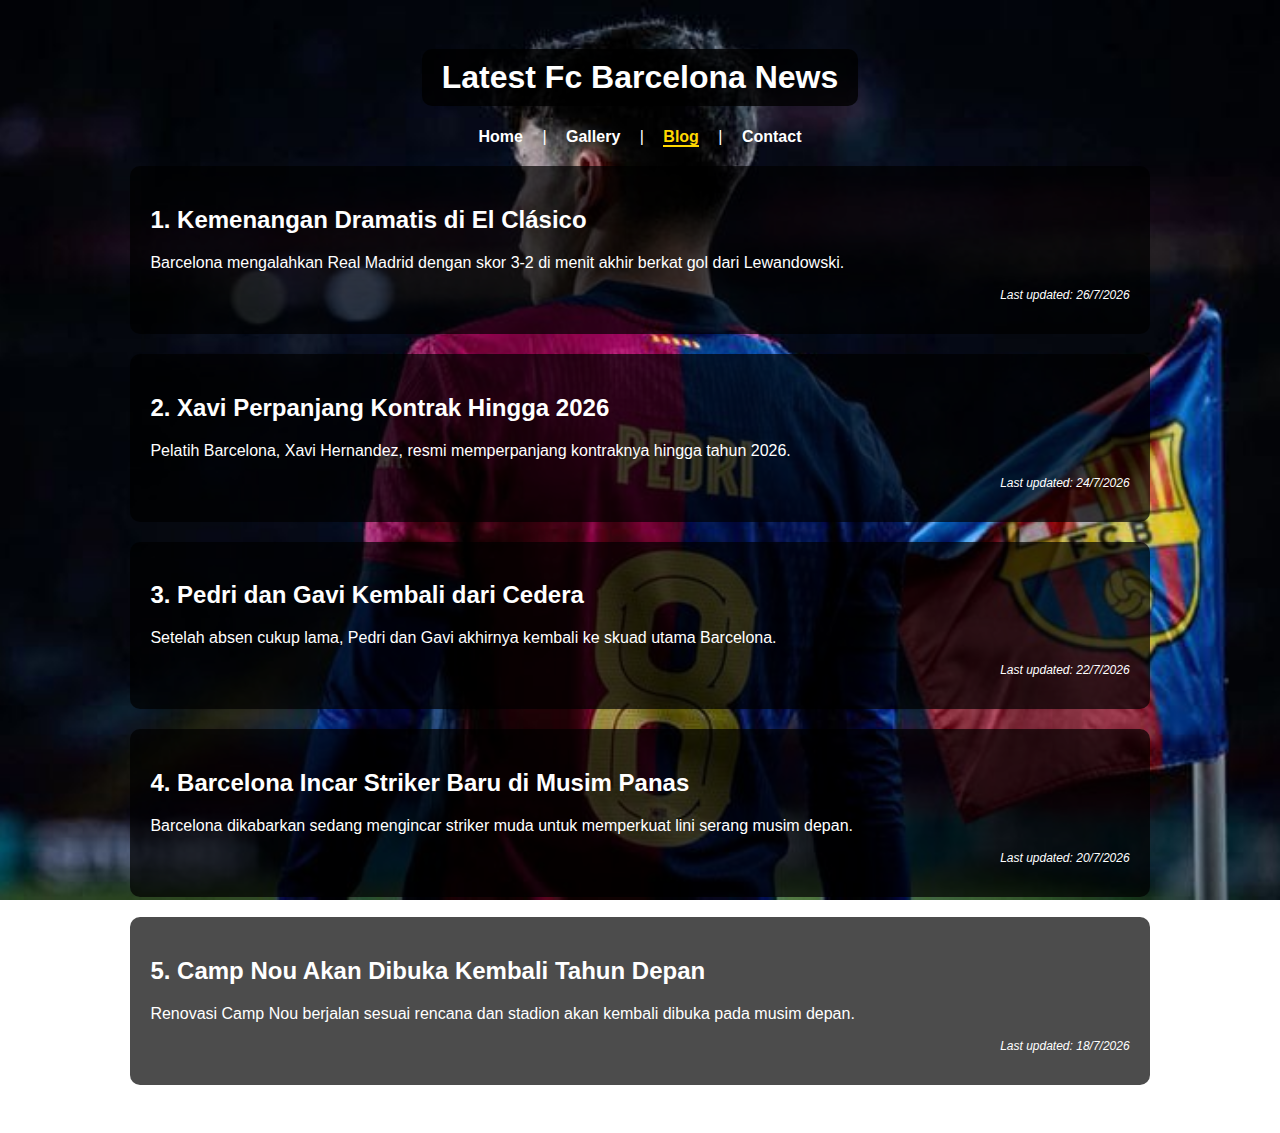
<file: blog.html>
<!DOCTYPE html>
<html lang="id">
<head>
    <meta charset="UTF-8">
    <meta name="viewport" content="width=device-width, initial-scale=1.0">
    <title>Berita FC Barcelona</title>
    <style>
        body {
            font-family: Arial, sans-serif;
            color: white;
            background: url('images/pedri 1.jpg') no-repeat center center fixed;
            background-size: cover;
            text-align: center;
            padding: 20px;
        }
        nav {
            margin-bottom: 20px;
        }
        nav a {
            color: white;
            text-decoration: none;
            margin: 0 15px;
            font-weight: bold;
        }
        article {
            background: rgba(0, 0, 0, 0.7);
            padding: 20px;
            margin: 20px auto;
            width: 80%;
            border-radius: 10px;
            text-align: left;
        }
        h1 {
            background: rgba(0, 0, 0, 0.8);
            display: inline-block;
            padding: 10px 20px;
            border-radius: 10px;
        }
    </style>
</head>
<body>
    <h1>Latest Fc Barcelona News</h1>
    <nav>
        <a href="index.html">Home</a> |
        <a href="gallery.html">Gallery</a> |
        <a href="blog.html">Blog</a> |
        <a href="contact.html">Contact</a>
    </nav>

    <article>
        <h2>1. Kemenangan Dramatis di El Clásico</h2>
        <p>Barcelona mengalahkan Real Madrid dengan skor 3-2 di menit akhir berkat gol dari Lewandowski.</p>
    </article>

    <article>
        <h2>2. Xavi Perpanjang Kontrak Hingga 2026</h2>
        <p>Pelatih Barcelona, Xavi Hernandez, resmi memperpanjang kontraknya hingga tahun 2026.</p>
    </article>

    <article>
        <h2>3. Pedri dan Gavi Kembali dari Cedera</h2>
        <p>Setelah absen cukup lama, Pedri dan Gavi akhirnya kembali ke skuad utama Barcelona.</p>
    </article>

    <article>
        <h2>4. Barcelona Incar Striker Baru di Musim Panas</h2>
        <p>Barcelona dikabarkan sedang mengincar striker muda untuk memperkuat lini serang musim depan.</p>
    </article>

    <article>
        <h2>5. Camp Nou Akan Dibuka Kembali Tahun Depan</h2>
        <p>Renovasi Camp Nou berjalan sesuai rencana dan stadion akan kembali dibuka pada musim depan.</p>
    </article>
    <script src="Tugas-js/main.js"></script>
</body>
</html>
</file>
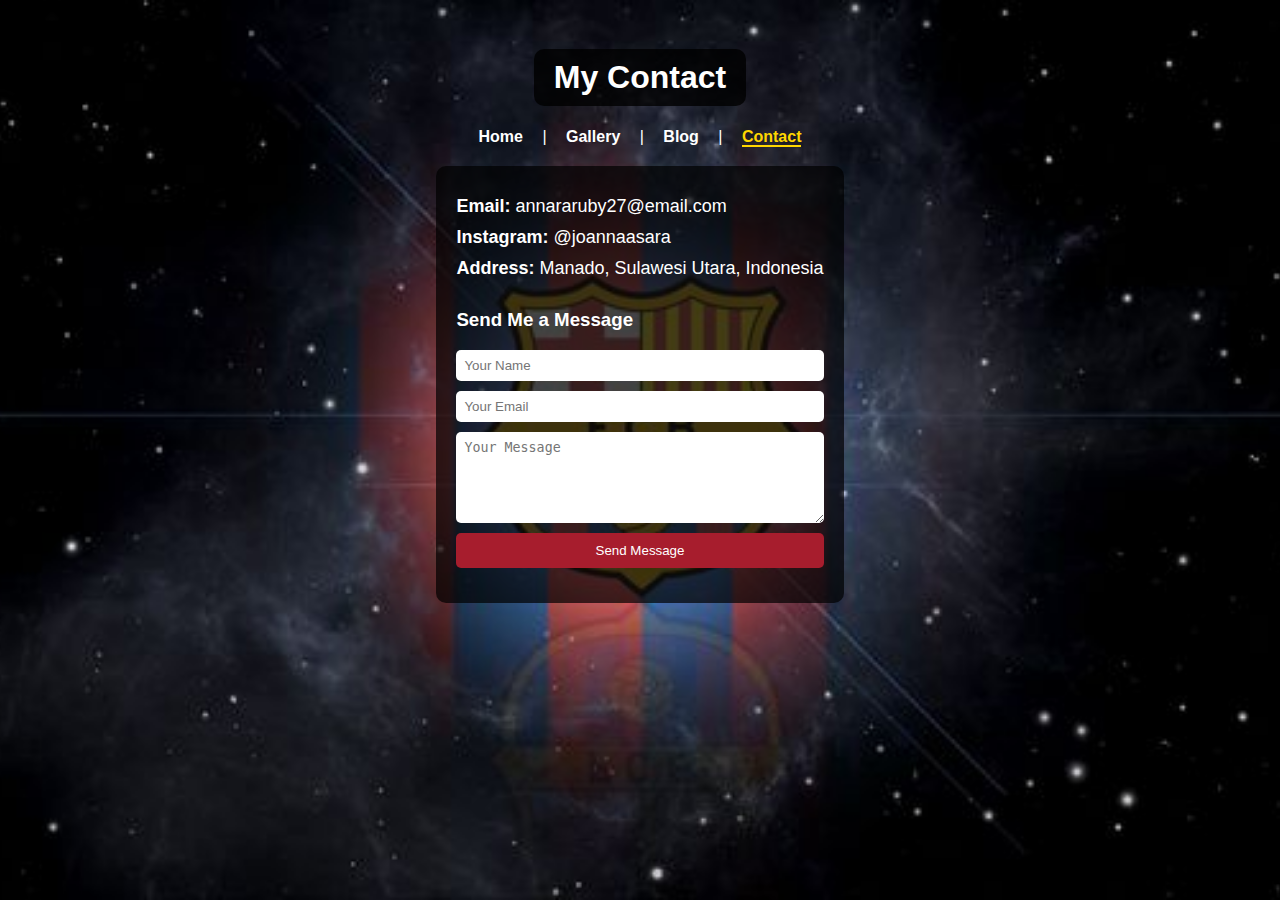
<file: contact.html>
<!DOCTYPE html>
<html lang="id">
<head>
    <meta charset="UTF-8">
    <meta name="viewport" content="width=device-width, initial-scale=1.0">
    <title>Contact</title>
    <style>
        body {
            font-family: Arial, sans-serif;
            color: white;
            background: url('images/barcaaa.jpg') no-repeat center center fixed;
            background-size: cover;
            text-align: center;
            padding: 20px;
        }
        nav {
            margin-bottom: 20px;
        }
        nav a {
            color: white;
            text-decoration: none;
            margin: 0 15px;
            font-weight: bold;
        }
        .contact-container {
            background: rgba(0, 0, 0, 0.7);
            padding: 20px;
            border-radius: 10px;
            display: inline-block;
            text-align: left;
        }
        h1 {
            background: rgba(0, 0, 0, 0.8);
            display: inline-block;
            padding: 10px 20px;
            border-radius: 10px;
        }
        p {
            font-size: 18px;
            margin: 10px 0;
        }
    </style>
</head>
<body>
    <h1>My Contact</h1>
    <nav>
        <a href="index.html">Home</a> |
        <a href="gallery.html">Gallery</a> |
        <a href="blog.html">Blog</a> |
        <a href="contact.html">Contact</a>
    </nav>

    <div class="contact-container">
        <p><strong>Email:</strong> annararuby27@email.com</p>
        <p><strong>Instagram:</strong> @joannaasara</p>
        <p><strong>Address:</strong> Manado, Sulawesi Utara, Indonesia</p>
    </div>
    <script src="Tugas-js/main.js"></script>
</body>
</html>
</file>
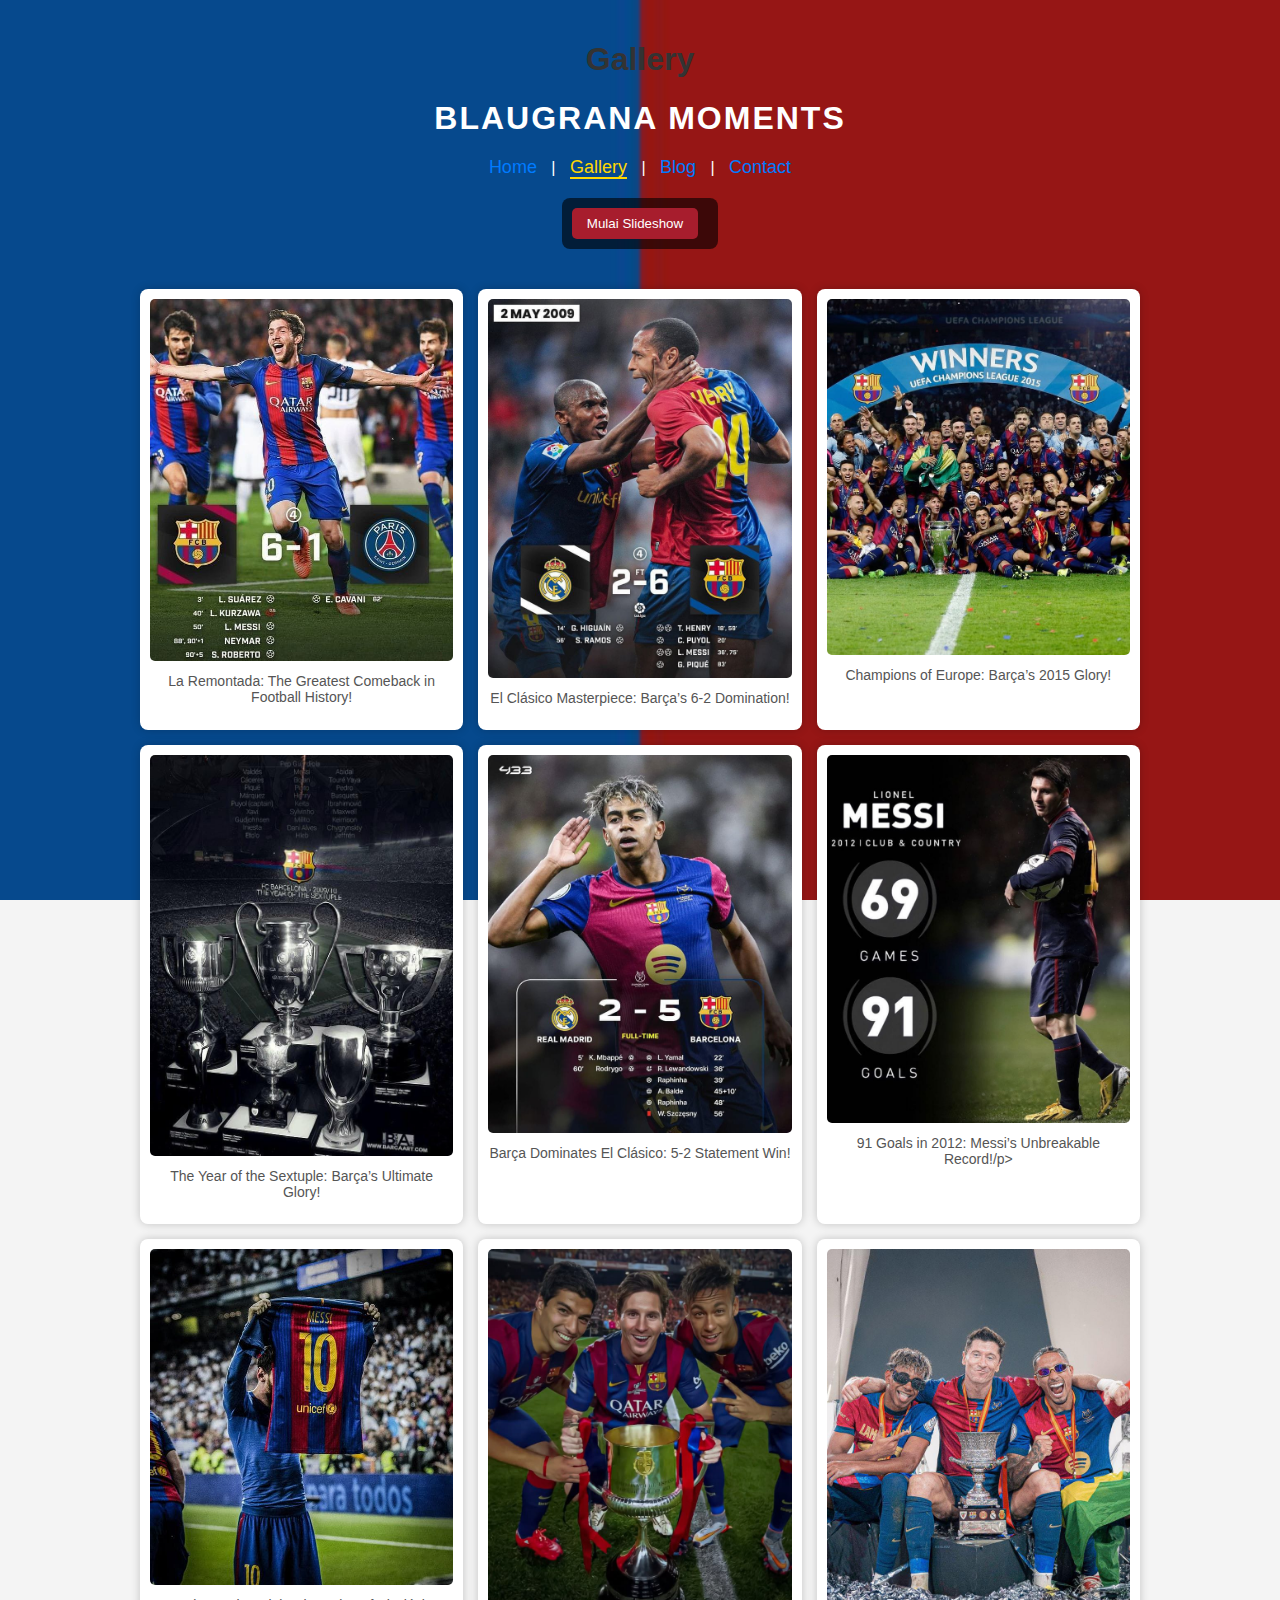
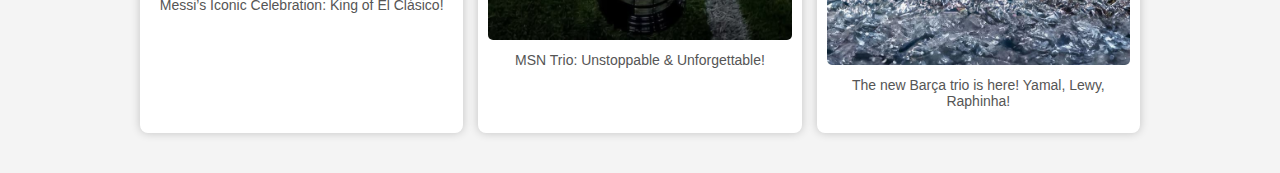
<file: gallery.html>
<!DOCTYPE html>
<html lang="id">
<head>
    <link href="https://fonts.googleapis.com/css2?family=Poppins:wght@300;400;600&display=swap" rel="stylesheet">
    <meta charset="UTF-8">
    <meta name="viewport" content="width=device-width, initial-scale=1.0">
    <title>Gallery - Portfolio Saya</title>
    <style>
        body {
    background-image: url('images/blaugrana.jpg'); /* Sesuaikan path */
    background-size: cover;
    background-position: center;
    background-attachment: fixed;
    font-family: 'Poppins', sans-serif; /* Font lebih estetik */
    color: white; /* Warna teks agar lebih kontras */
}

.gallery-title {
    font-size: 2rem;
    font-weight: bold;
    text-align: center;
    text-transform: uppercase;
    letter-spacing: 2px;
    margin-bottom: 20px;
}

.gallery-container {
    display: grid;
    grid-template-columns: repeat(auto-fit, minmax(250px, 1fr));
    gap: 20px;
    padding: 20px;
}

.gallery-item {
    background: rgba(255, 255, 255, 0.1); /* Efek transparan */
    padding: 15px;
    border-radius: 10px;
    text-align: center;
    box-shadow: 0 4px 6px rgba(0, 0, 0, 0.3);
    transition: transform 0.3s ease-in-out;
}

.gallery-item img {
    width: 100%;
    border-radius: 8px;
}

.gallery-item:hover {
    transform: scale(1.05); /* Efek hover */
}
        body {
            font-family: Arial, sans-serif;
            margin: 0;
            padding: 20px;
            text-align: center;
            background-color: #f4f4f4;
        }
        h1 {
            color: #333;
        }
        .gallery-container {
            display: grid;
            grid-template-columns: repeat(auto-fit, minmax(250px, 1fr));
            gap: 15px;
            padding: 20px;
            max-width: 1000px;
            margin: auto;
        }
        .gallery-item {
            background: white;
            padding: 10px;
            border-radius: 8px;
            box-shadow: 0 0 10px rgba(0, 0, 0, 0.2);
        }
        .gallery-item img {
            width: 100%;
            height: auto;
            border-radius: 5px;
        }
        .caption {
            margin-top: 8px;
            font-size: 14px;
            color: #555;
        }
        nav {
            margin-bottom: 20px;
        }
        nav a {
            text-decoration: none;
            margin: 0 10px;
            color: #007BFF;
            font-size: 18px;
        }
        nav a:hover {
            text-decoration: underline;
        }
    </style>
</head>
<body>
    <h1>Gallery</h1>
    <div class="gallery-title">Blaugrana Moments</div>
    <nav>
        <a href="index.html">Home</a> |
        <a href="gallery.html">Gallery</a> |
        <a href="blog.html">Blog</a> |
        <a href="contact.html">Contact</a>
    </nav>

    <div class="gallery-container">
        <div class="gallery-item">
            <img src="images/barca 6-1.jpg" alt="Barca 6-1">
            <p class="caption">La Remontada: The Greatest Comeback in Football History!</p>
        </div>
        <div class="gallery-item">
            <img src="images/barca 6-2.jpg" alt="Barca 6-2">
            <p class="caption">El Clásico Masterpiece: Barça’s 6-2 Domination!</p>
        </div>
        <div class="gallery-item">
            <img src="images/barca 2015.jpg" alt="Barca 2015">
            <p class="caption">Champions of Europe: Barça’s 2015 Glory!</p>
        </div>
        <div class="gallery-item">
            <img src="images/barca sextuple.jpg" alt="Barca Sextuple">
            <p class="caption">The Year of the Sextuple: Barça’s Ultimate Glory!</p>
        </div>
        <div class="gallery-item">
            <img src="images/el clasico 2-5.jpg" alt="El Clasico">
            <p class="caption">Barça Dominates El Clásico: 5-2 Statement Win!</p>
        </div>
        <div class="gallery-item">
            <img src="images/messi 91 goal.jpg" alt="Messi 2012">
            <p class="caption">91 Goals in 2012: Messi’s Unbreakable Record!/p>
        </div>
        <div class="gallery-item">
            <img src="images/messi cold.jpg" alt="Messi Cold">
            <p class="caption">Messi’s Iconic Celebration: King of El Clásico!</p>
        </div>
        <div class="gallery-item">
            <img src="images/trio msn.jpg" alt="Trio MSN">
            <p class="caption">MSN Trio: Unstoppable & Unforgettable!</p>
        </div>
        <div class="gallery-item">
            <img src="images/trio llr.jpg" alt="Trio LLR">
            <p class="caption">The new Barça trio is here! Yamal, Lewy, Raphinha!</p>
        </div>
    </div>
    <script src="Tugas-js/main.js"></script>
</body>
</html>
</file>
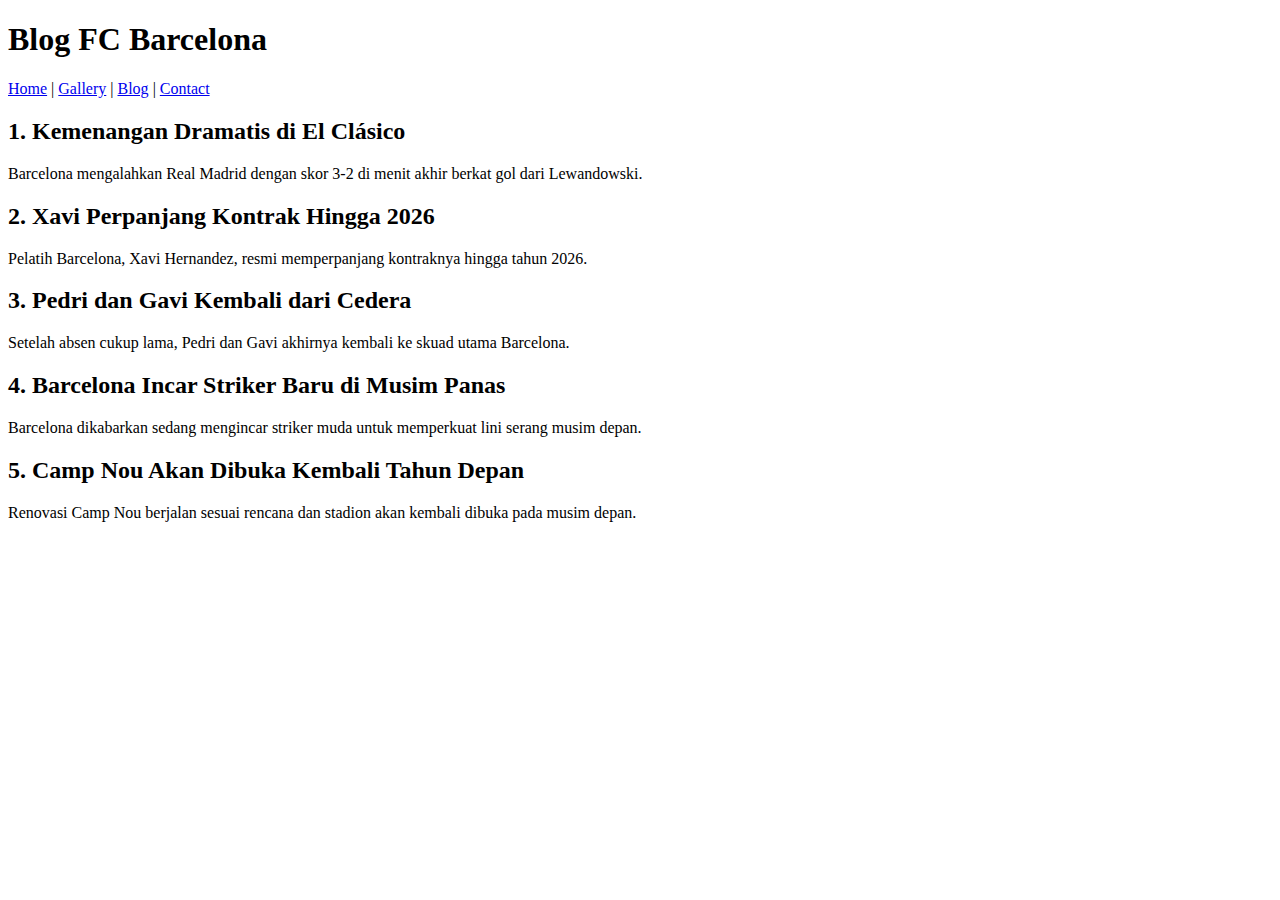
<file: Tugas-html/blog.html>
<!DOCTYPE html>
<html lang="id">
<head>
    <meta charset="UTF-8">
    <meta name="viewport" content="width=device-width, initial-scale=1.0">
    <title>Blog - FC Barcelona</title>
</head>
<body>
    <h1>Blog FC Barcelona</h1>

    <nav>
        <a href="index.html">Home</a> |
        <a href="gallery.html">Gallery</a> |
        <a href="blog.html">Blog</a> |
        <a href="contact.html">Contact</a>
    </nav>

    <h2>1. Kemenangan Dramatis di El Clásico</h2>
    <p>Barcelona mengalahkan Real Madrid dengan skor 3-2 di menit akhir berkat gol dari Lewandowski.</p>

    <h2>2. Xavi Perpanjang Kontrak Hingga 2026</h2>
    <p>Pelatih Barcelona, Xavi Hernandez, resmi memperpanjang kontraknya hingga tahun 2026.</p>

    <h2>3. Pedri dan Gavi Kembali dari Cedera</h2>
    <p>Setelah absen cukup lama, Pedri dan Gavi akhirnya kembali ke skuad utama Barcelona.</p>

    <h2>4. Barcelona Incar Striker Baru di Musim Panas</h2>
    <p>Barcelona dikabarkan sedang mengincar striker muda untuk memperkuat lini serang musim depan.</p>

    <h2>5. Camp Nou Akan Dibuka Kembali Tahun Depan</h2>
    <p>Renovasi Camp Nou berjalan sesuai rencana dan stadion akan kembali dibuka pada musim depan.</p>
</body>
</html>
</file>
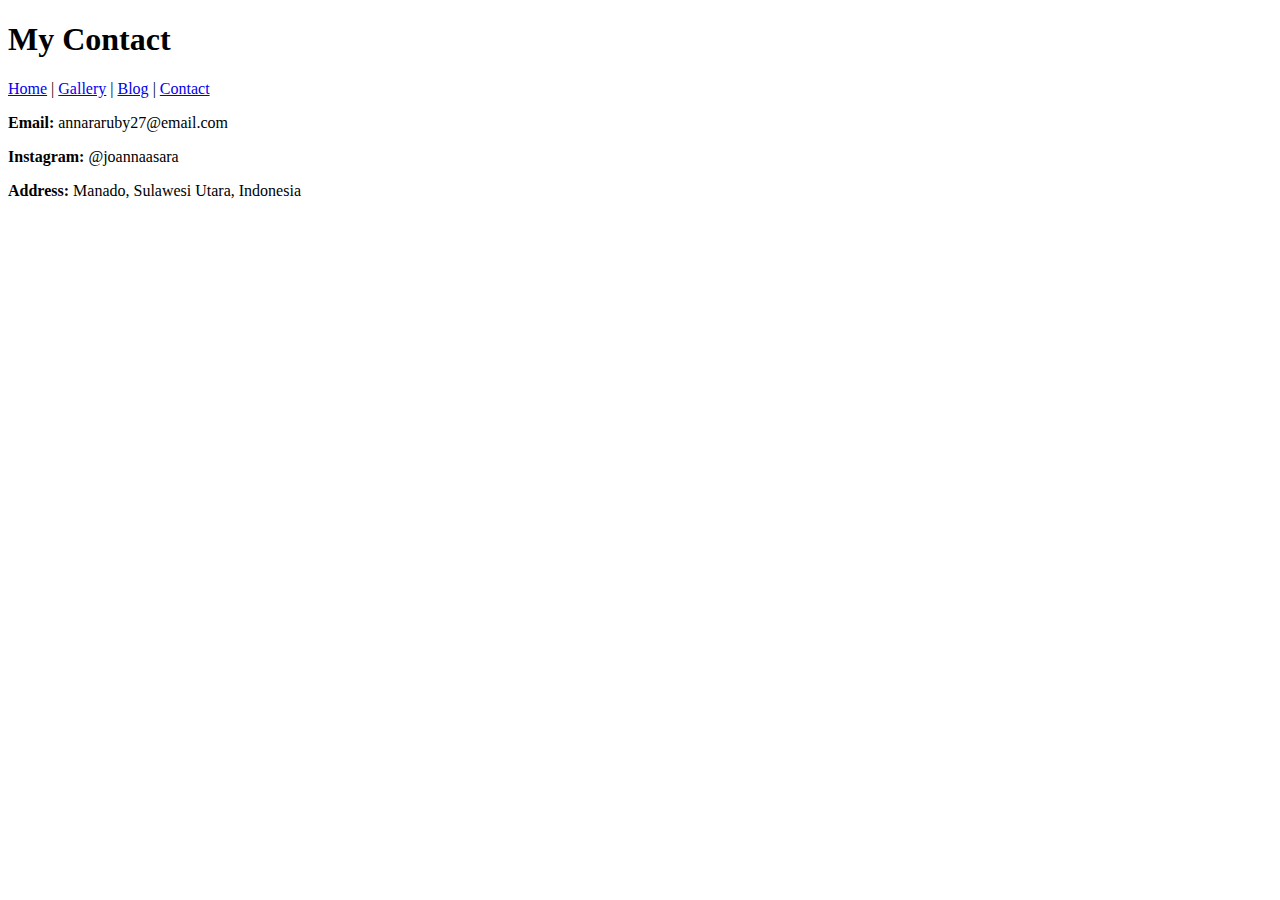
<file: Tugas-html/contact.html>
<!DOCTYPE html>
<html lang="id">
<head>
    <meta charset="UTF-8">
    <meta name="viewport" content="width=device-width, initial-scale=1.0">
    <title>Contact</title>
</head>
<body>
    <h1>My Contact</h1>

    <nav>
        <a href="index.html">Home</a> |
        <a href="gallery.html">Gallery</a> |
        <a href="blog.html">Blog</a> |
        <a href="contact.html">Contact</a>
    </nav>

    <p><strong>Email:</strong> annararuby27@email.com</p>
    <p><strong>Instagram:</strong> @joannaasara</p>
    <p><strong>Address:</strong> Manado, Sulawesi Utara, Indonesia</p>
</body>
</html>
</file>
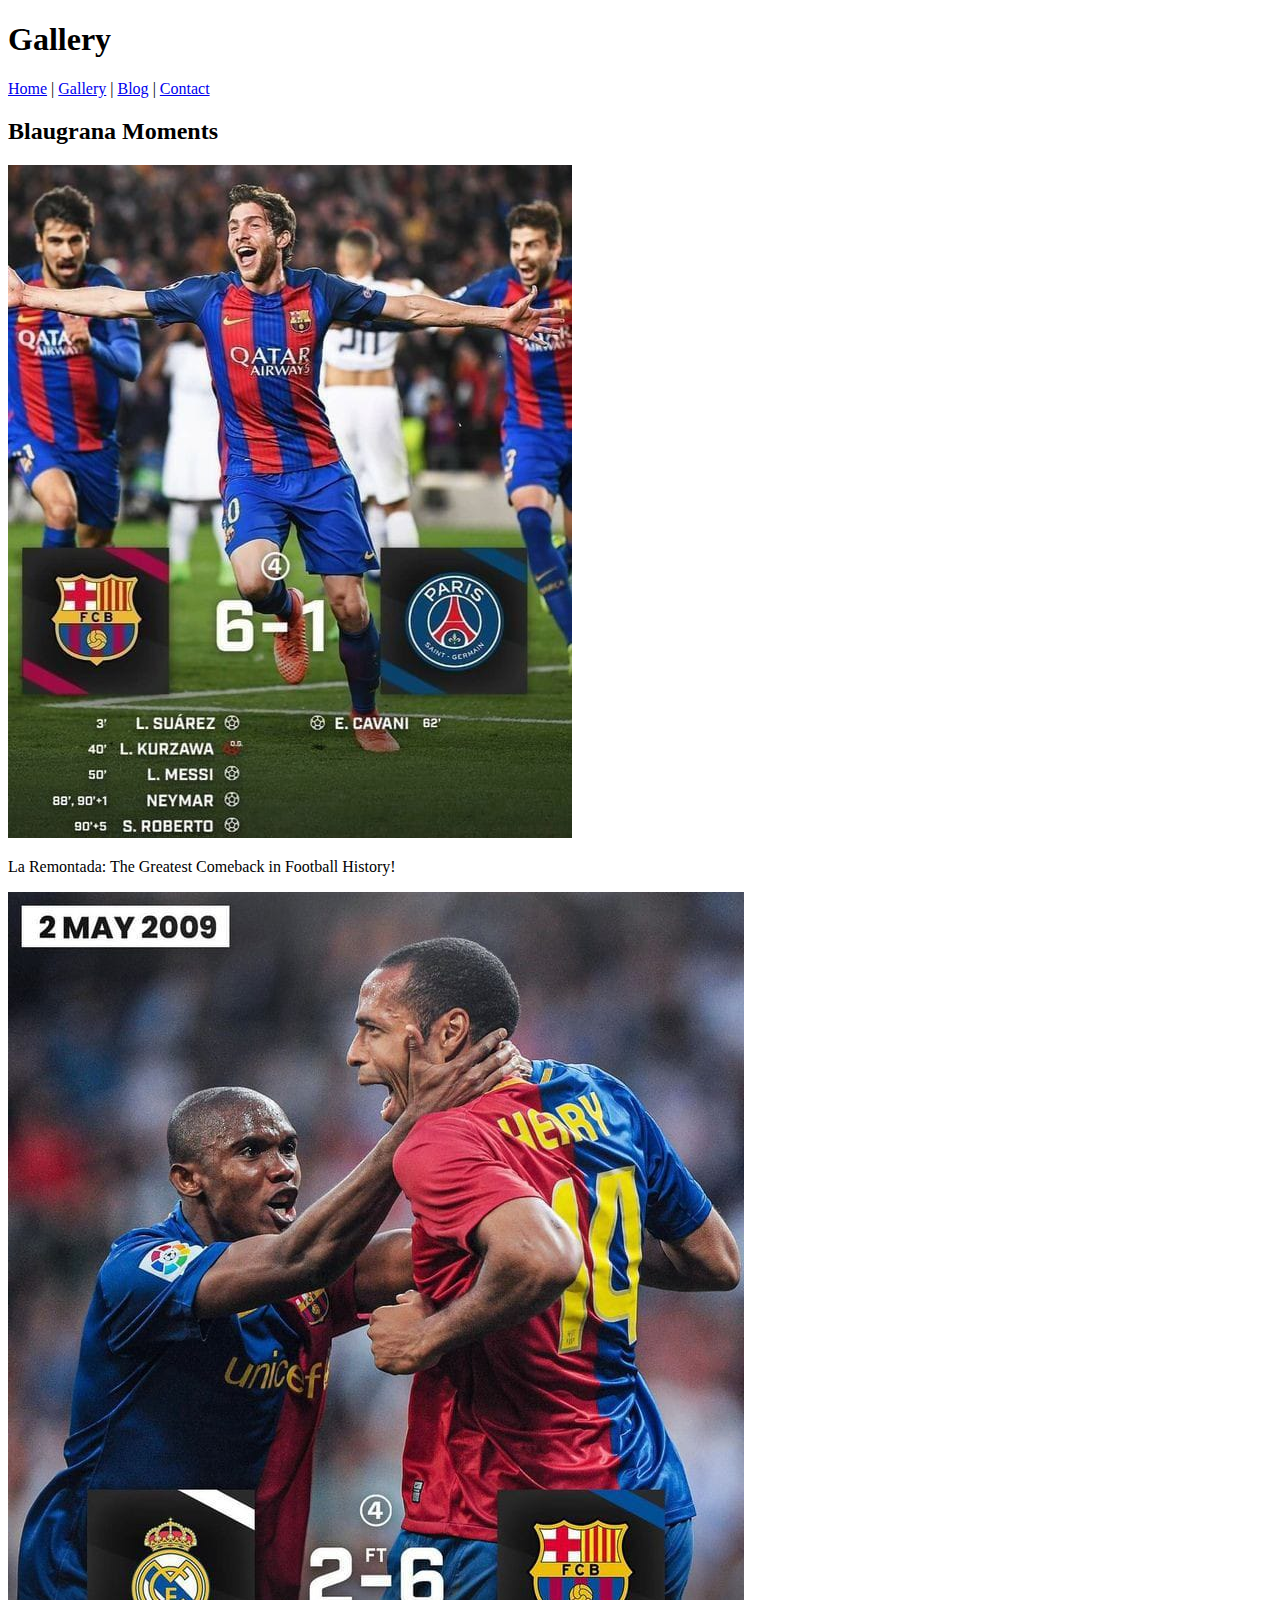
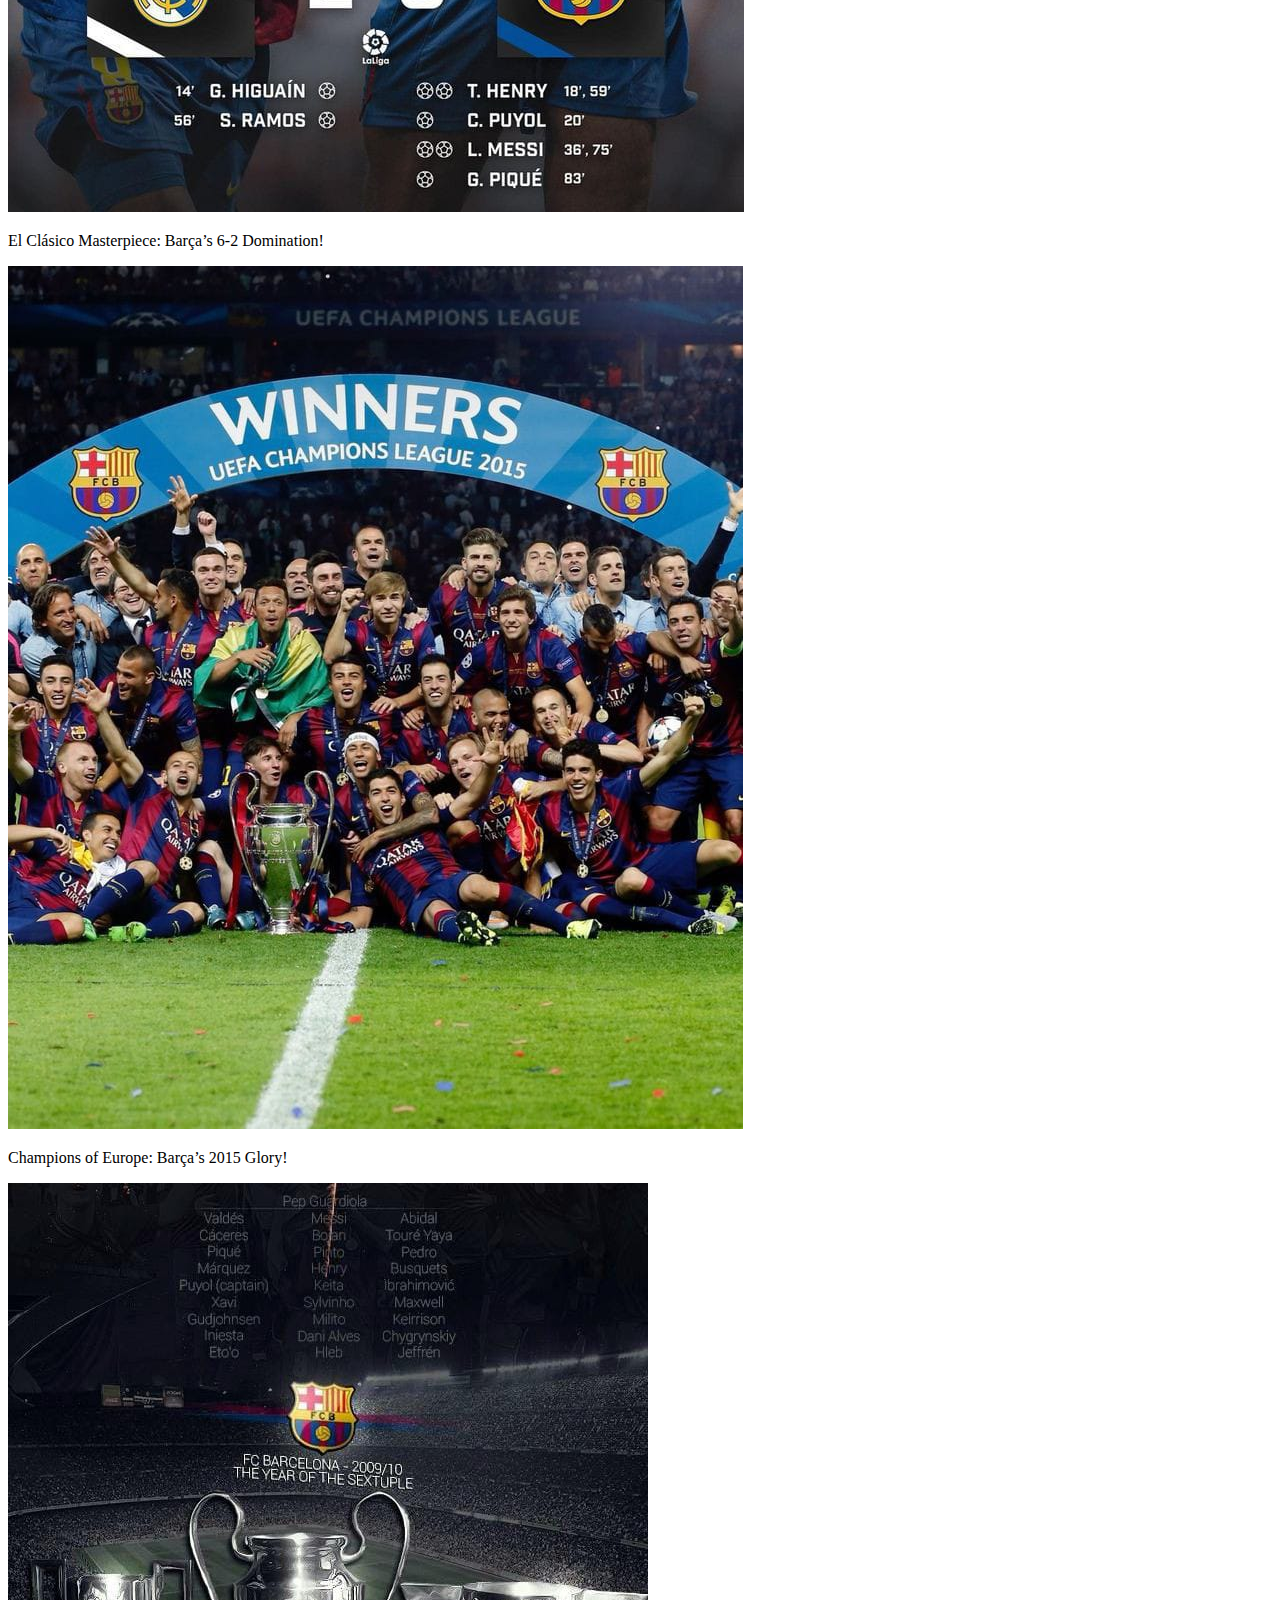
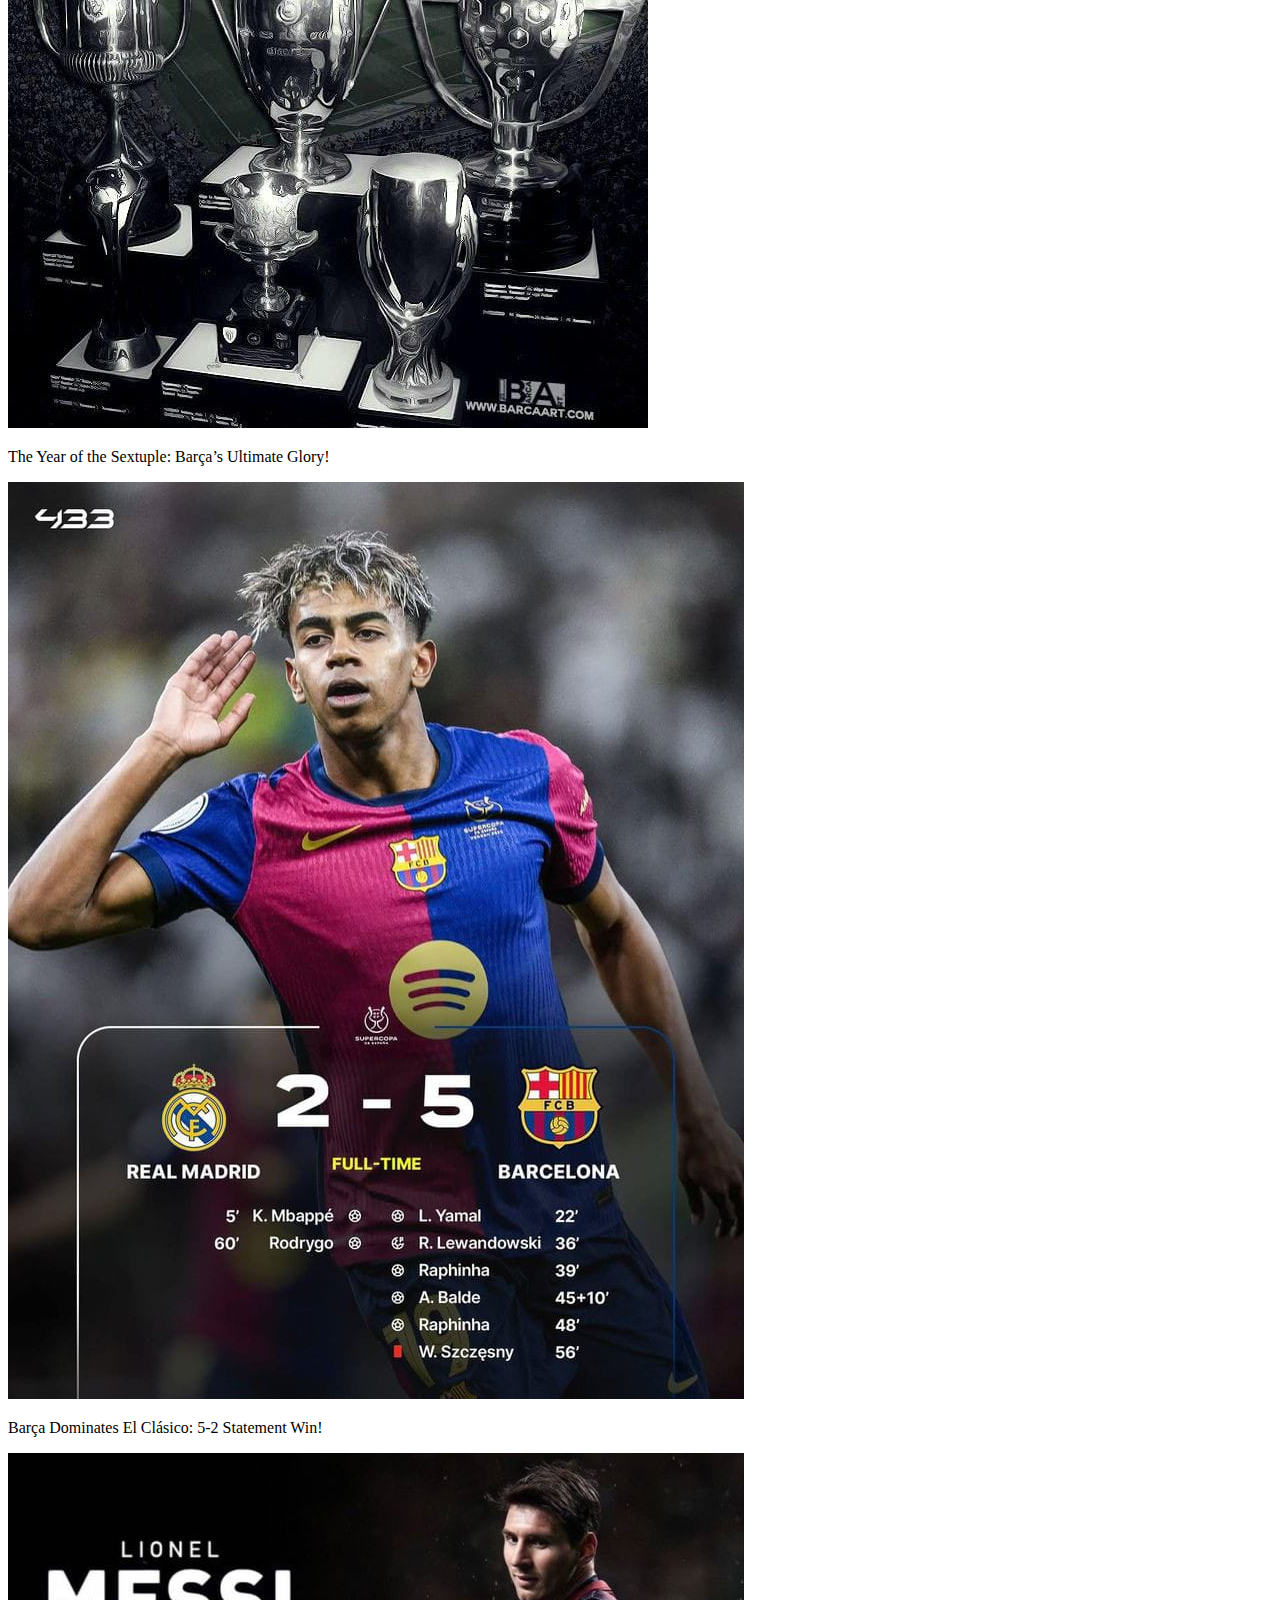
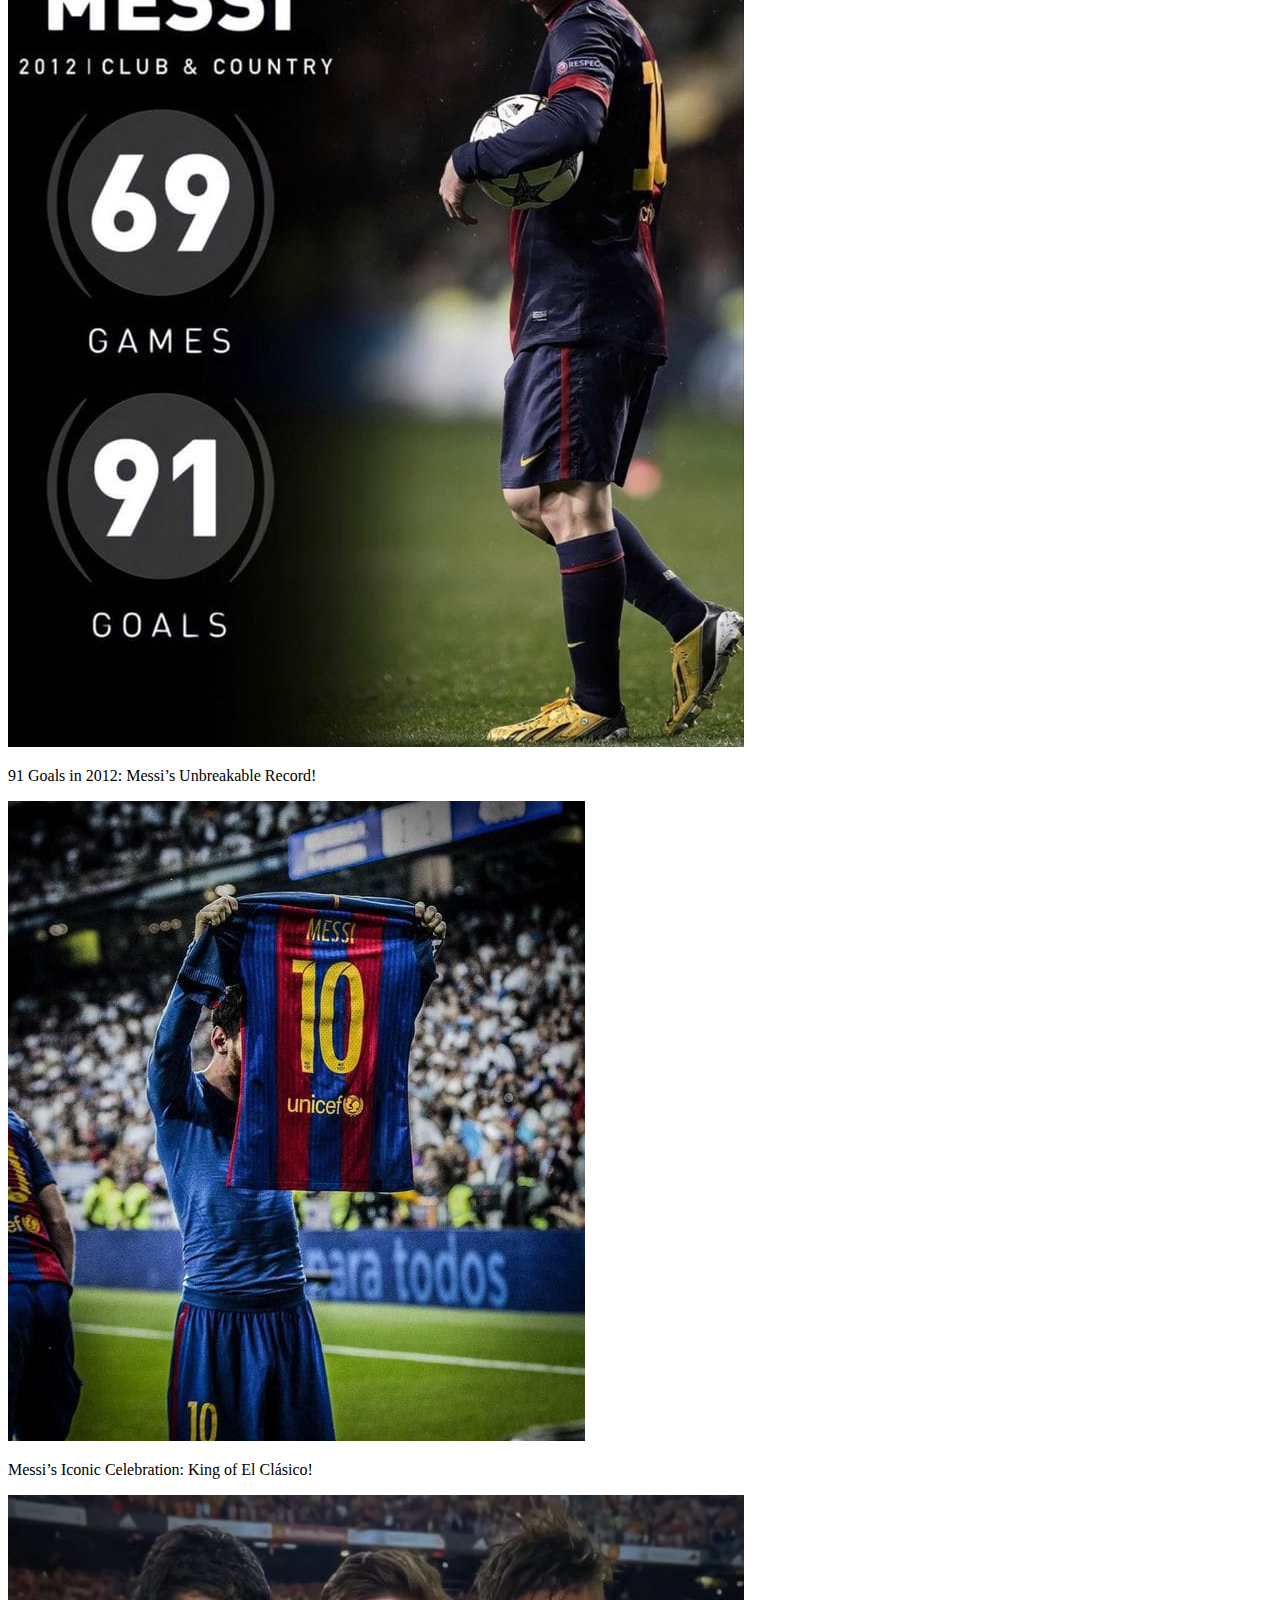
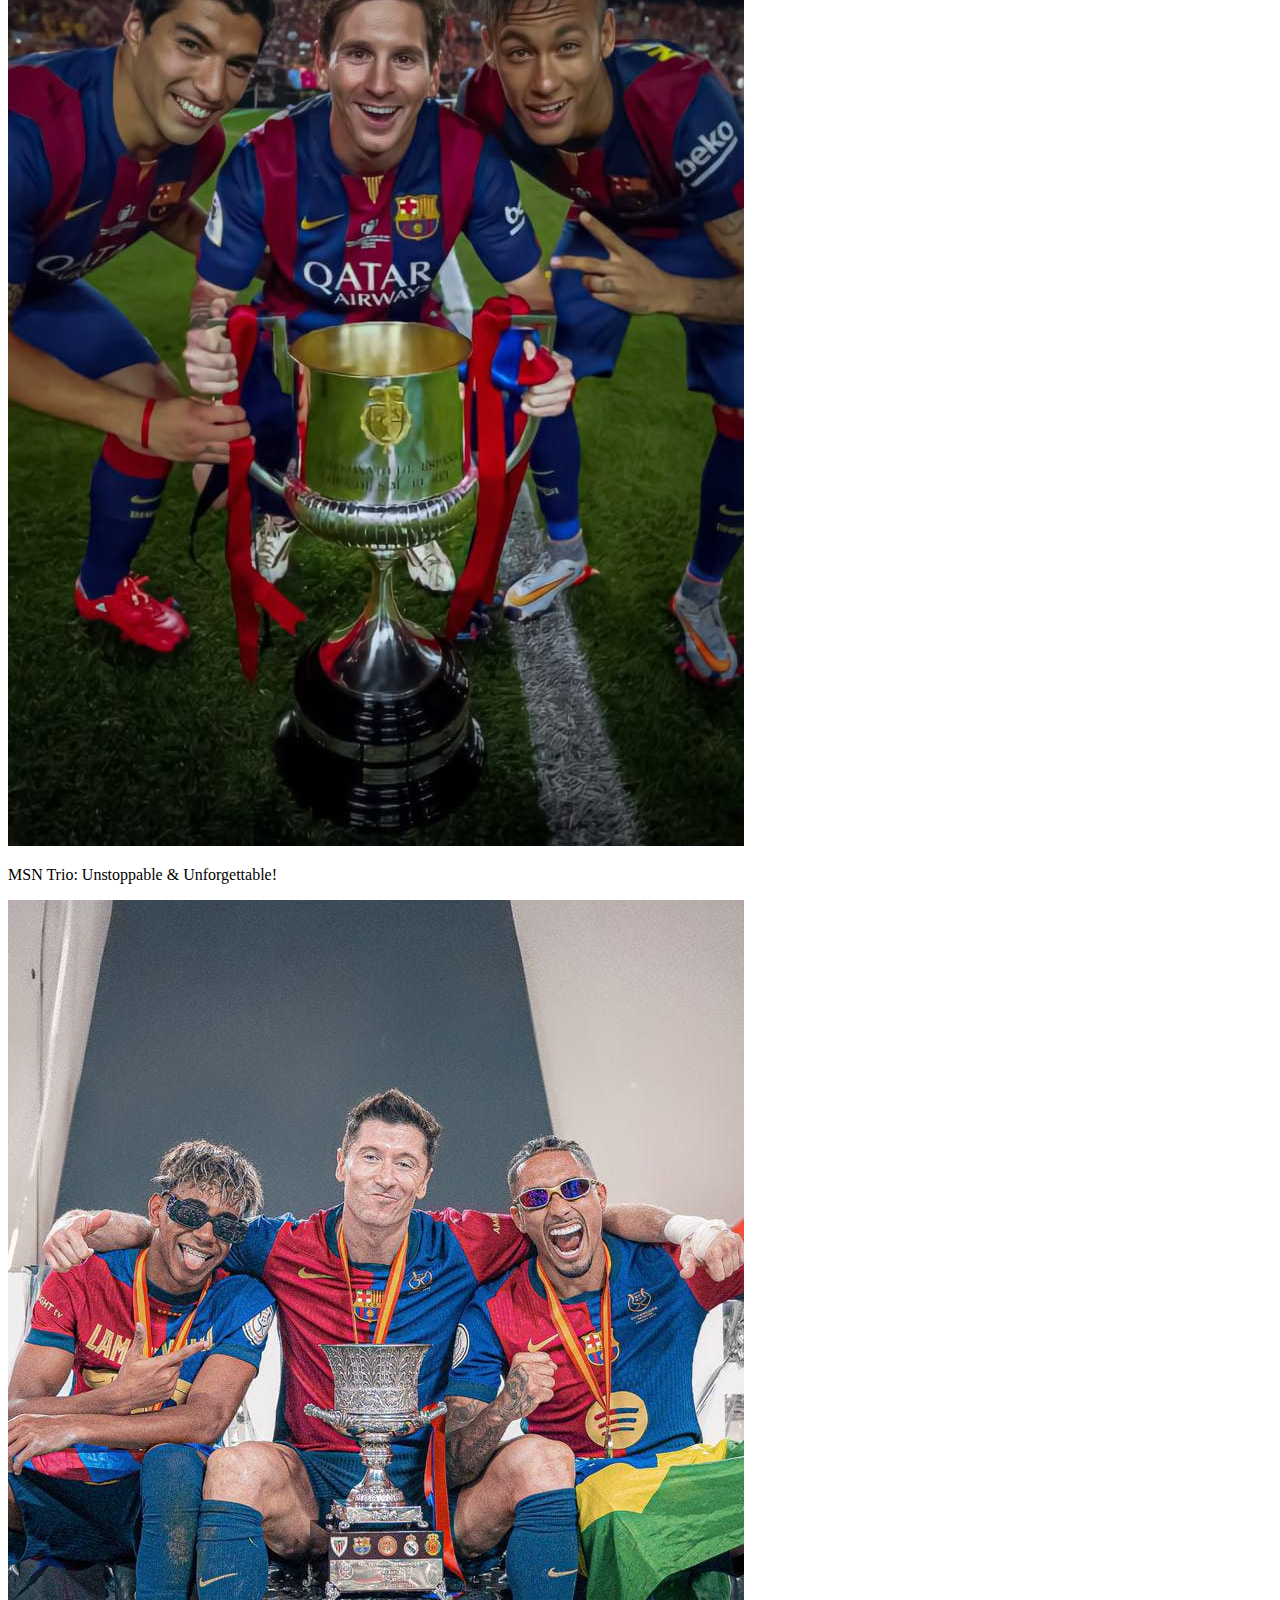
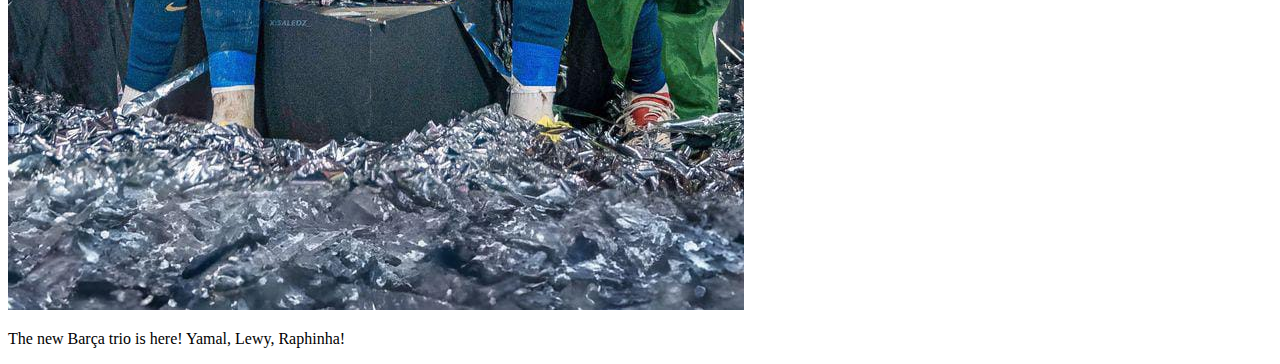
<file: Tugas-html/gallery.html>
<!DOCTYPE html>
<html lang="id">
<head>
    <meta charset="UTF-8">
    <meta name="viewport" content="width=device-width, initial-scale=1.0">
    <title>Gallery - Portfolio Saya</title>
</head>
<body>
    <h1>Gallery</h1>
    <nav>
        <a href="index.html">Home</a> |
        <a href="gallery.html">Gallery</a> |
        <a href="blog.html">Blog</a> |
        <a href="contact.html">Contact</a>
    </nav>

    <h2>Blaugrana Moments</h2>

    <div>
        <img src="images/barca 6-1.jpg" alt="Barca 6-1">
        <p>La Remontada: The Greatest Comeback in Football History!</p>
    </div>
    <div>
        <img src="images/barca 6-2.jpg" alt="Barca 6-2">
        <p>El Clásico Masterpiece: Barça’s 6-2 Domination!</p>
    </div>
    <div>
        <img src="images/barca 2015.jpg" alt="Barca 2015">
        <p>Champions of Europe: Barça’s 2015 Glory!</p>
    </div>
    <div>
        <img src="images/barca sextuple.jpg" alt="Barca Sextuple">
        <p>The Year of the Sextuple: Barça’s Ultimate Glory!</p>
    </div>
    <div>
        <img src="images/el clasico 2-5.jpg" alt="El Clasico">
        <p>Barça Dominates El Clásico: 5-2 Statement Win!</p>
    </div>
    <div>
        <img src="images/messi 91 goal.jpg" alt="Messi 2012">
        <p>91 Goals in 2012: Messi’s Unbreakable Record!</p>
    </div>
    <div>
        <img src="images/messi cold.jpg" alt="Messi Cold">
        <p>Messi’s Iconic Celebration: King of El Clásico!</p>
    </div>
    <div>
        <img src="images/trio msn.jpg" alt="Trio MSN">
        <p>MSN Trio: Unstoppable & Unforgettable!</p>
    </div>
    <div>
        <img src="images/trio llr.jpg" alt="Trio LLR">
        <p>The new Barça trio is here! Yamal, Lewy, Raphinha!</p>
    </div>
</body>
</html>
</file>
